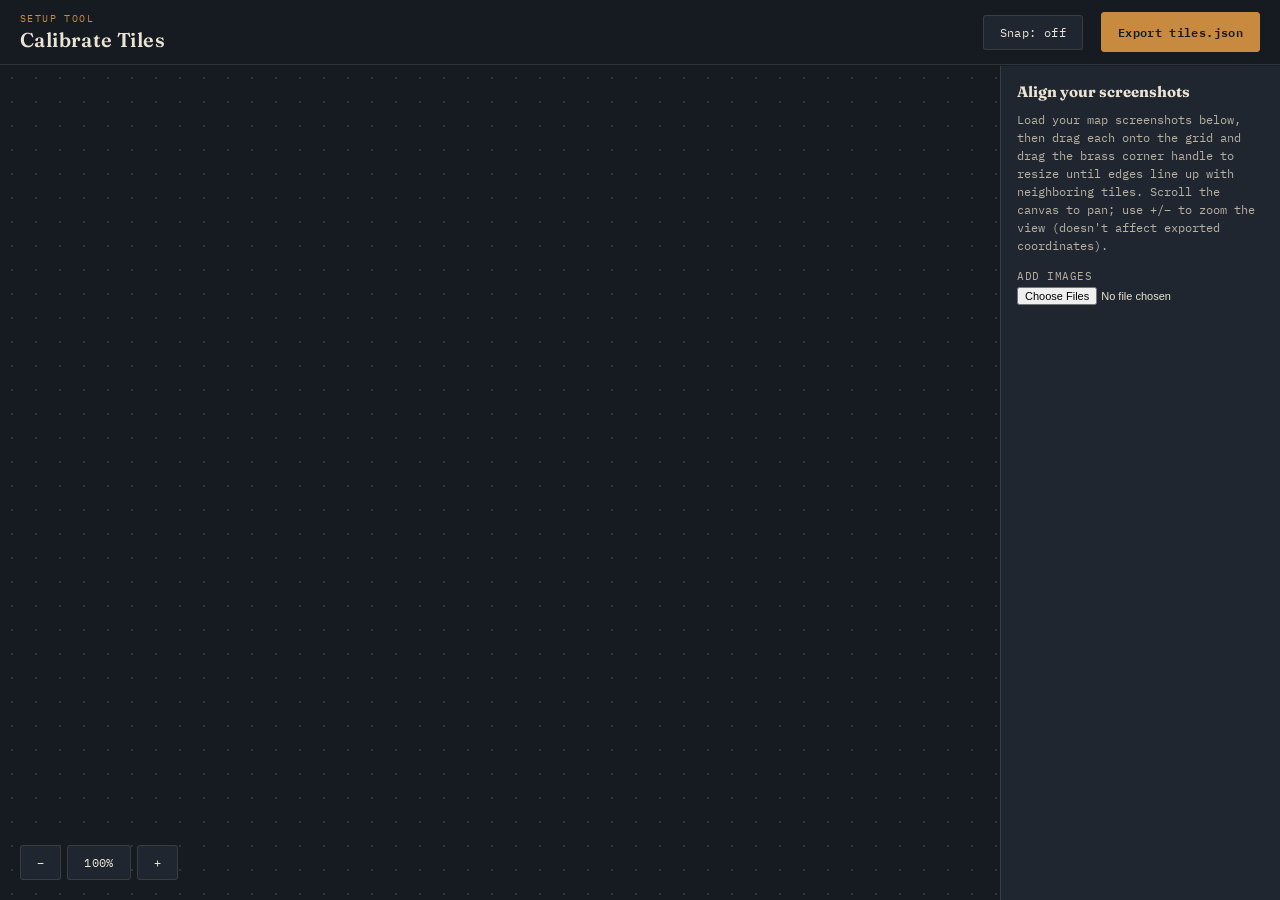
<file: calibrate.html>
<!doctype html>
<html lang="en">
<head>
<meta charset="utf-8" />
<meta name="viewport" content="width=device-width, initial-scale=1" />
<title>Calibrate Map Tiles</title>
<link rel="preconnect" href="https://fonts.googleapis.com">
<link href="https://fonts.googleapis.com/css2?family=Fraunces:wght@600;700&family=Inter:wght@400;500;600&family=IBM+Plex+Mono:wght@400;500&display=swap" rel="stylesheet">
<link rel="stylesheet" href="css/style.css" />
<style>
  #cal-topbar { position: fixed; top:0; left:0; right:0; z-index: 50; }
  #cal-sidebar {
    position: fixed; top: 66px; right: 0; bottom: 0; width: 280px;
    background: var(--ink-2); border-left: 1px solid var(--line);
    padding: 16px; overflow-y: auto; font-family: var(--font-mono); font-size: 12.5px;
  }
  #cal-sidebar h3 { font-family: var(--font-display); font-size: 15px; margin: 0 0 10px; }
  #cal-sidebar .hint { color: var(--parchment-dim); line-height: 1.5; margin-bottom: 14px; }
  #cal-sidebar label { display:block; margin: 10px 0 4px; color: var(--parchment-dim); text-transform: uppercase; letter-spacing: .05em; font-size: 10.5px;}
  #file-input { width: 100%; font-size: 11px; }
  #workspace-wrap {
    position: fixed; top: 66px; left: 0; right: 280px; bottom: 0;
    overflow: auto; background: var(--ink);
    background-image: radial-gradient(var(--line) 1px, transparent 1px);
    background-size: 24px 24px;
  }
  #workspace {
    position: relative;
    width: 6000px; height: 6000px;
    transform-origin: 0 0;
  }
  .tile {
    position: absolute;
    border: 1px solid rgba(199,138,62,0.6);
    cursor: move;
    user-select: none;
  }
  .tile.selected { outline: 2px solid var(--brass); z-index: 5; }
  .tile img { width: 100%; height: 100%; display: block; pointer-events: none; }
  .tile .handle {
    position: absolute; right: -6px; bottom: -6px;
    width: 14px; height: 14px;
    background: var(--brass); border: 1px solid var(--ink);
    cursor: nwse-resize;
  }
  .tile .label {
    position: absolute; top: -20px; left: 0;
    font-family: var(--font-mono); font-size: 10px;
    background: var(--ink); color: var(--brass);
    padding: 2px 6px; white-space: nowrap;
  }
  .tile-row {
    display: flex; justify-content: space-between; align-items: center;
    padding: 6px 0; border-bottom: 1px solid var(--line);
  }
  .tile-row button { background:none; border:none; color: var(--danger); cursor:pointer; font-family: var(--font-mono); }
  #zoom-controls { position: fixed; bottom: 20px; left: 20px; z-index: 50; display:flex; gap:6px; }
</style>
</head>
<body>

<div id="topbar" style="position:fixed;">
  <h1><span class="eyebrow">Setup tool</span>Calibrate Tiles</h1>
  <div class="spacer"></div>
  <button class="btn" id="snap-toggle">Snap: off</button>
  <button class="btn primary" id="export-btn">Export tiles.json</button>
</div>

<div id="workspace-wrap">
  <div id="workspace"></div>
</div>

<div id="zoom-controls">
  <button class="btn" id="zoom-out">−</button>
  <button class="btn" id="zoom-reset">100%</button>
  <button class="btn" id="zoom-in">+</button>
</div>

<div id="cal-sidebar">
  <h3>Align your screenshots</h3>
  <p class="hint">
    Load your map screenshots below, then drag each onto the grid and drag the brass corner handle to resize until edges line up with neighboring tiles. Scroll the canvas to pan; use +/− to zoom the view (doesn't affect exported coordinates).
  </p>
  <label>Add images</label>
  <input id="file-input" type="file" accept="image/*" multiple />
  <div id="tile-list" style="margin-top:16px;"></div>
</div>

<div class="modal-backdrop" id="export-modal">
  <div class="modal">
    <header><div class="eyebrow">Export</div><h2>tiles.json ready</h2></header>
    <div class="content">
      <p class="hint">
        Downloaded. Move it to <code>data/tiles.json</code> in your repo, and make sure
        each image file listed inside it exists at that same path under <code>images/tiles/</code>.
      </p>
    </div>
    <footer><button class="btn primary" id="export-close">Done</button></footer>
  </div>
</div>

<script src="js/calibrate.js"></script>
</body>
</html>
</file>
<file: css/style.css>
:root {
  --ink:        #161b22;
  --ink-2:      #1f2630;
  --parchment:  #ece4d3;
  --parchment-dim: #b9b0a0;
  --brass:      #c78a3e;
  --brass-dim:  #8c6530;
  --verified:   #6f9a72;
  --pending:    #7c85c9;
  --adopt:      #caa14b;
  --danger:     #b5533f;
  --pin-glow:   rgba(199, 138, 62, 0.65);
  --pin-outline: #161b22;
  --line:       rgba(236, 228, 211, 0.12);
  --shadow:     0 8px 28px rgba(0,0,0,0.45);
  --radius:     3px;
  --font-display: "Fraunces", Georgia, serif;
  --font-body:  "Inter", system-ui, sans-serif;
  --font-mono:  "IBM Plex Mono", ui-monospace, monospace;
}

* { box-sizing: border-box; }
html, body { height: 100%; margin: 0; }
body {
  background: var(--ink);
  color: var(--parchment);
  font-family: var(--font-body);
  overflow: hidden;
}

/* ── Top bar ─────────────────────────────────────────────────────────── */
#topbar {
  position: fixed;
  top: 0; left: 0; right: 0;
  z-index: 1000;
  display: flex;
  align-items: center;
  gap: 18px;
  padding: 12px 20px;
  background: linear-gradient(to bottom, rgba(22,27,34,0.96), rgba(22,27,34,0.85));
  border-bottom: 1px solid var(--line);
  backdrop-filter: blur(6px);
}
#topbar h1 {
  font-family: var(--font-display);
  font-weight: 600;
  font-size: 20px;
  letter-spacing: 0.02em;
  margin: 0;
  white-space: nowrap;
}
#topbar h1 .eyebrow {
  display: block;
  font-family: var(--font-mono);
  font-size: 10px;
  font-weight: 400;
  letter-spacing: 0.14em;
  text-transform: uppercase;
  color: var(--brass);
  margin-bottom: 2px;
}

.spacer { flex: 1; }

.pill-toggle {
  display: flex;
  border: 1px solid var(--line);
  border-radius: 999px;
  overflow: hidden;
  font-family: var(--font-mono);
  font-size: 12px;
}
.pill-toggle button {
  background: transparent;
  border: none;
  color: var(--parchment-dim);
  padding: 8px 16px;
  cursor: pointer;
  transition: background 0.15s, color 0.15s;
}
.pill-toggle button.active {
  background: var(--brass);
  color: var(--ink);
  font-weight: 600;
}
.pill-toggle button:hover:not(.active) { color: var(--parchment); }

.btn {
  font-family: var(--font-mono);
  font-size: 12px;
  letter-spacing: 0.03em;
  border: 1px solid var(--line);
  background: var(--ink-2);
  color: var(--parchment);
  padding: 9px 16px;
  border-radius: var(--radius);
  cursor: pointer;
  transition: border-color 0.15s, color 0.15s;
}
.btn:hover { border-color: var(--brass); color: var(--brass); }
.btn.primary {
  background: var(--brass);
  color: var(--ink);
  border-color: var(--brass);
  font-weight: 600;
}
.btn.primary:hover { background: var(--brass-dim); border-color: var(--brass-dim); color: var(--parchment); }
.btn.placing { background: var(--danger); border-color: var(--danger); color: var(--parchment); }
.btn.danger { border-color: var(--danger); color: var(--danger); }
.btn.danger:hover { background: var(--danger); color: var(--parchment); }
#progress-btn {
  border-color: var(--pending);
  color: var(--pending);
}
#progress-btn:hover { background: var(--pending); border-color: var(--pending); color: var(--ink); }
.owner-review-actions { display: flex; gap: 8px; margin-top: 8px; }
.owner-review-actions .btn { flex: 1; padding: 6px 10px; font-size: 12px; }

/* ── Map ─────────────────────────────────────────────────────────────── */
#map {
  position: absolute;
  inset: 0;
  background: var(--ink);
}
.leaflet-container { background: var(--ink); }

/* dotted survey-grid backdrop under the tiles */
.map-grid-bg {
  background-image: radial-gradient(var(--line) 1px, transparent 1px);
  background-size: 28px 28px;
}

.leaflet-popup-content-wrapper {
  background: var(--parchment);
  color: var(--ink);
  border-radius: var(--radius);
  box-shadow: var(--shadow);
}
.leaflet-popup-tip { background: var(--parchment); }
.leaflet-popup-content { margin: 0; width: 260px !important; }

.marker-card { position: relative; }
.marker-card.owner-deletable .body { padding-bottom: 46px; }
.delete-marker-btn {
  position: absolute;
  right: 10px; bottom: 10px;
  width: 30px; height: 30px;
  border-radius: 50%;
  background: var(--ink-2);
  border: 1px solid var(--line);
  color: var(--danger);
  font-size: 14px;
  line-height: 1;
  display: flex;
  align-items: center;
  justify-content: center;
  cursor: pointer;
  box-shadow: var(--shadow);
  transition: background 0.15s, color 0.15s, border-color 0.15s;
}
.delete-marker-btn:hover { background: var(--danger); border-color: var(--danger); color: #fff; }

.marker-card img {
  width: 100%;
  height: 150px;
  object-fit: cover;
  display: block;
  clip-path: polygon(0 0, 100% 0, 100% 96%, 97% 100%, 3% 100%, 0 96%);
}
.marker-card .body { padding: 12px 14px 14px; }
.marker-card .cat {
  font-family: var(--font-mono);
  font-size: 10px;
  text-transform: uppercase;
  letter-spacing: 0.1em;
  color: var(--brass-dim);
}
.marker-card h3 {
  font-family: var(--font-display);
  font-size: 17px;
  margin: 3px 0 6px;
}
.marker-card p { font-size: 13px; line-height: 1.45; margin: 0; color: #3a3226; }
.marker-card .ig-coords {
  font-family: var(--font-mono);
  font-size: 12px;
  color: var(--brass);
  margin: 6px 0 0;
}
.marker-card .pr-tag {
  display: inline-block;
  margin-top: 8px;
  font-family: var(--font-mono);
  font-size: 10.5px;
  color: var(--pending);
  border: 1px solid var(--pending);
  padding: 2px 8px;
  border-radius: 999px;
}
.marker-card a.pr-link { font-size: 11px; }
.marker-card.done h3 { text-decoration: line-through; color: #6b6252; }
.marker-card .tag-chips { margin: 6px 0 2px; }
.marker-card .tag-chip {
  display: inline-block;
  font-family: var(--font-mono);
  font-size: 10px;
  text-transform: lowercase;
  color: var(--brass-dim);
  border: 1px solid var(--brass-dim);
  padding: 1px 7px;
  border-radius: 999px;
  margin: 0 4px 4px 0;
}
.marker-card .complete-toggle {
  display: block;
  width: 100%;
  margin-top: 10px;
  font-family: var(--font-mono);
  font-size: 11.5px;
  letter-spacing: 0.03em;
  border: 1px solid var(--verified);
  background: transparent;
  color: var(--verified);
  padding: 7px 0;
  border-radius: var(--radius);
  cursor: pointer;
}
.marker-card .complete-toggle:hover { background: rgba(111,154,114,0.12); }
.marker-card .complete-toggle.is-done {
  background: var(--verified);
  color: var(--ink);
  border-color: var(--verified);
  font-weight: 600;
}

.tag-chip-btn {
  font-family: var(--font-mono);
  font-size: 11px;
  background: var(--ink);
  border: 1px solid var(--line);
  color: var(--parchment-dim);
  padding: 4px 10px;
  border-radius: 999px;
  cursor: pointer;
}
.tag-chip-btn:hover { border-color: var(--brass); color: var(--brass); }

/* ── smooth marker fade during zoom (pairs with markerZoomAnimation:false) ─
   Leaflet's default behavior for non-zoom-animated markers is to snap
   `visibility: hidden` on at zoom start and snap it back off at zoom end —
   that instant on/off is the "blip". visibility can't be transitioned by
   itself, so we override it: keep markers visible and drive an opacity
   transition instead. transition lives on .leaflet-marker-icon (present on
   every marker at all times) so both the fade-out (zoom start) and the
   fade-in (zoom end) animate, not just one direction. */
.leaflet-marker-icon {
  transition: opacity 0.16s ease;
}
.leaflet-zoom-anim .leaflet-zoom-hide {
  visibility: visible !important;
  opacity: 0 !important;
  pointer-events: none;
}

/* pin icons */
.pin {
  width: 26px; height: 26px;
  border-radius: 50% 50% 50% 0;
  transform: rotate(-45deg);
  border: 2px solid var(--pin-outline);
  box-shadow: 0 2px 6px rgba(0,0,0,0.5);
}
body.pin-glow-on .pin {
  box-shadow: 0 2px 6px rgba(0,0,0,0.5), 0 0 10px 3px var(--pin-glow);
}
.pin.verified { background: var(--verified); }
.pin.pending  { background: var(--pending); }
.pin.adopt    { background: var(--adopt); }
.pin.adopt::after {
  content: "★";
  position: absolute;
  inset: 0;
  display: flex;
  align-items: center;
  justify-content: center;
  transform: rotate(45deg);
  color: var(--ink);
  font-size: 11px;
}
.pin.done { background: #4a5245; opacity: 0.55; }
.pin.done::after {
  content: "✓";
  position: absolute;
  inset: 0;
  display: flex;
  align-items: center;
  justify-content: center;
  transform: rotate(45deg);
  color: var(--parchment);
  font-size: 12px;
}
.pin.pending::after {
  content: "?";
  position: absolute;
  inset: 0;
  display: flex;
  align-items: center;
  justify-content: center;
  transform: rotate(45deg);
  color: var(--ink);
  font-family: var(--font-mono);
  font-weight: 700;
  font-size: 13px;
}

/* ── Placement banner ────────────────────────────────────────────────── */
#place-banner {
  position: fixed;
  bottom: 24px; left: 50%;
  transform: translateX(-50%);
  z-index: 1000;
  background: var(--danger);
  color: var(--parchment);
  font-family: var(--font-mono);
  font-size: 12.5px;
  padding: 10px 20px;
  border-radius: 999px;
  box-shadow: var(--shadow);
  display: none;
}
#place-banner.show { display: block; }

/* ── Modal ───────────────────────────────────────────────────────────── */
.modal-backdrop {
  position: fixed; inset: 0;
  background: rgba(10,12,16,0.72);
  z-index: 2000;
  display: none;
  align-items: center;
  justify-content: center;
  padding: 20px;
}
.modal-backdrop.show { display: flex; }
.modal {
  background: var(--ink-2);
  border: 1px solid var(--line);
  border-radius: 6px;
  width: 100%;
  max-width: 440px;
  max-height: 88vh;
  overflow-y: auto;
  box-shadow: var(--shadow);
}
.modal header {
  padding: 18px 22px;
  border-bottom: 1px solid var(--line);
}
.modal header .eyebrow {
  font-family: var(--font-mono);
  font-size: 10px;
  letter-spacing: 0.14em;
  text-transform: uppercase;
  color: var(--brass);
}
.modal header h2 {
  font-family: var(--font-display);
  font-size: 20px;
  margin: 4px 0 0;
}
.modal .content { padding: 18px 22px; }
.modal label {
  display: block;
  font-family: var(--font-mono);
  font-size: 11px;
  letter-spacing: 0.05em;
  text-transform: uppercase;
  color: var(--parchment-dim);
  margin: 14px 0 6px;
}
.modal label:first-child { margin-top: 0; }
.modal input, .modal select, .modal textarea {
  width: 100%;
  background: var(--ink);
  border: 1px solid var(--line);
  color: var(--parchment);
  padding: 9px 11px;
  border-radius: var(--radius);
  font-family: var(--font-body);
  font-size: 13.5px;
}
.modal textarea { resize: vertical; min-height: 70px; }
.modal input:focus, .modal select:focus, .modal textarea:focus {
  outline: none; border-color: var(--brass);
}
.modal footer {
  display: flex;
  gap: 10px;
  justify-content: flex-end;
  padding: 16px 22px;
  border-top: 1px solid var(--line);
}
.hint {
  font-size: 12px;
  color: var(--parchment-dim);
  line-height: 1.5;
  margin-top: 4px;
}
.modal code {
  font-family: var(--font-mono);
  background: var(--ink);
  padding: 1px 5px;
  border-radius: 2px;
  font-size: 12px;
}
.coord-readout {
  font-family: var(--font-mono);
  font-size: 12px;
  color: var(--brass);
}

/* ── Loading / empty states ──────────────────────────────────────────── */
#status-toast {
  position: fixed;
  top: 64px; left: 50%;
  transform: translateX(-50%);
  z-index: 1500;
  font-family: var(--font-mono);
  font-size: 12px;
  background: var(--ink-2);
  border: 1px solid var(--line);
  padding: 8px 16px;
  border-radius: 999px;
  display: none;
}
#status-toast.show { display: block; }

::-webkit-scrollbar { width: 10px; }
::-webkit-scrollbar-thumb { background: var(--ink-2); border-radius: 999px; border: 2px solid var(--ink); }

:focus-visible { outline: 2px solid var(--brass); outline-offset: 2px; }

@media (max-width: 640px) {
  #topbar { flex-wrap: wrap; padding: 10px 14px; }
  #topbar h1 { font-size: 16px; }
}

/* ══════════════════════════════════════════════════════════════════════
   Sidebar: filters + bulk actions + appearance
   ══════════════════════════════════════════════════════════════════════ */
#sidebar {
  position: fixed;
  top: 0; bottom: 0; left: 0;
  width: 300px;
  max-width: 86vw;
  background: var(--ink-2);
  border-right: 1px solid var(--line);
  z-index: 1600;
  padding: 20px 18px 32px;
  overflow-y: auto;
  transform: translateX(-100%);
  transition: transform 0.2s ease;
  box-shadow: var(--shadow);
}
#sidebar.open { transform: translateX(0); }
#sidebar::-webkit-scrollbar { width: 8px; }
#sidebar::-webkit-scrollbar-track { background: transparent; }
#sidebar::-webkit-scrollbar-thumb { background: var(--line); border-radius: 4px; }
#sidebar::-webkit-scrollbar-thumb:hover { background: var(--brass-dim); }
#sidebar-tab {
  position: fixed;
  top: 50%;
  left: 0;
  transform: translateY(-50%);
  z-index: 1650;
  width: 34px;
  height: 74px;
  background: var(--ink-2);
  border: 2px solid var(--line);
  border-left: none;
  border-radius: 0 8px 8px 0;
  color: var(--brass);
  font-size: 22px;
  line-height: 1;
  cursor: pointer;
  box-shadow: var(--shadow);
  transition: left 0.2s ease, opacity 0.2s ease;
  display: flex;
  align-items: center;
  justify-content: center;
  opacity: 1;
}
#sidebar-tab:hover { color: var(--parchment); opacity: 1; }
#sidebar-tab.open { left: 300px; opacity: 0.5; }
#sidebar-tab.open:hover { opacity: 1; }
@media (max-width: 640px) {
  #sidebar-tab.open { left: 88vw; }
}
.sidebar-header {
  display: flex; align-items: center; justify-content: space-between;
  margin-bottom: 20px;
  padding-bottom: 14px;
  border-bottom: 1px solid var(--line);
}
.sidebar-header h2 {
  font-family: var(--font-display);
  font-weight: 600;
  font-size: 20px;
  margin: 0;
  letter-spacing: 0.01em;
}
.icon-btn {
  background: none; border: none; color: var(--parchment-dim);
  font-size: 22px; line-height: 1; cursor: pointer; padding: 0 4px;
  transition: color 0.15s;
}
.icon-btn:hover { color: var(--brass); }

.sidebar-section {
  margin-bottom: 16px;
  padding: 14px 16px 16px;
  border-radius: 8px;
  background: var(--ink);
  border: 1px solid var(--line);
}
.sidebar-section:last-child { margin-bottom: 0; }
.sidebar-section-title {
  font-family: var(--font-mono);
  font-size: 11px;
  font-weight: 600;
  text-transform: uppercase;
  letter-spacing: 0.09em;
  color: var(--brass);
  margin: 0 0 12px;
  padding-bottom: 10px;
  border-bottom: 1px solid var(--line);
}
.mini-link {
  background: none; border: none; color: var(--parchment-dim);
  font-family: var(--font-mono); font-size: 10.5px;
  text-transform: none; letter-spacing: normal;
  cursor: pointer; padding: 0;
  transition: color 0.15s;
}
.mini-link:hover { color: var(--brass); }
.check-list {
  max-height: 240px;
  overflow-y: auto;
  display: flex;
  flex-direction: column;
  gap: 2px;
  padding-right: 4px;
  margin: 0 -8px;
}
.check-row {
  display: flex; align-items: center; gap: 9px;
  font-size: 13px; cursor: pointer; user-select: none;
  text-transform: capitalize;
  padding: 6px 8px;
  border-radius: 5px;
  transition: background 0.12s;
}
.check-row:hover { background: var(--line); }
.check-row input { width: auto; margin: 0; accent-color: var(--brass); }

/* ══════════════════════════════════════════════════════════════════════
   Light mode
   ══════════════════════════════════════════════════════════════════════ */
body[data-theme="light"] {
  --ink:        #f3ede0;
  --ink-2:      #ffffff;
  --parchment:  #211c12;
  --parchment-dim: #746a58;
  --line:       rgba(22,27,34,0.12);
  --shadow:     0 8px 28px rgba(0,0,0,0.15);
  --pin-glow:   rgba(45, 130, 190, 0.5);
  --pin-outline: #1f3a5f;
}
#theme-select {
  width: 100%;
  background: var(--ink);
  border: 1px solid var(--line);
  color: var(--parchment);
  padding: 9px 11px;
  border-radius: var(--radius);
  font-family: var(--font-body);
  font-size: 13.5px;
}
#theme-select:focus { outline: none; border-color: var(--brass); }


/* ── Eastern: vermillion shrine gates, cream paper, ink & gold ────────── */
body[data-theme="eastern"] {
  --ink:        #241012;
  --ink-2:      #34181b;
  --parchment:  #fbeee0;
  --parchment-dim: #cba98f;
  --brass:      #c5303f;
  --brass-dim:  #8f2028;
  --verified:   #6f8f5b;
  --pending:    #9a7bc9;
  --adopt:      #dba53c;
  --danger:     #7a1f24;
  --line:       rgba(251, 238, 224, 0.14);
  --shadow:     0 8px 28px rgba(20, 4, 4, 0.5);
  --pin-glow:   rgba(219, 165, 60, 0.7);
  --pin-outline: #dba53c;
}

/* ── Royal: deep amethyst and old gold ────────────────────────────────── */
body[data-theme="royal"] {
  --ink:        #120a24;
  --ink-2:      #1d1140;
  --parchment:  #f3ecff;
  --parchment-dim: #b7a6d9;
  --brass:      #d4af37;
  --brass-dim:  #a3822a;
  --verified:   #4f9d69;
  --pending:    #6c7ee6;
  --adopt:      #d4af37;
  --danger:     #a23b4a;
  --line:       rgba(228, 214, 255, 0.14);
  --shadow:     0 8px 28px rgba(4, 0, 16, 0.55);
  --pin-glow:   rgba(140, 110, 230, 0.65);
  --pin-outline: #9b6ee6;
}

/* ── Plasma: hot magenta/orange gradient energy ───────────────────────── */
body[data-theme="plasma"] {
  --ink:        #0a0016;
  --ink-2:      #170027;
  --parchment:  #fbeaf6;
  --parchment-dim: #c497bd;
  --brass:      #e0479e;
  --brass-dim:  #9c2f79;
  --verified:   #2fc9a0;
  --pending:    #4d5fe0;
  --adopt:      #f4a300;
  --danger:     #ff4d4d;
  --line:       rgba(224, 71, 158, 0.18);
  --shadow:     0 8px 28px rgba(10, 0, 20, 0.55);
  --pin-glow:   rgba(79, 245, 214, 0.7);
  --pin-outline: #4ff5d6;
}

/* ══════════════════════════════════════════════════════════════════════
   Lightbox (click a marker photo to enlarge)
   ══════════════════════════════════════════════════════════════════════ */
#lightbox {
  position: fixed; inset: 0; z-index: 3000;
  background: rgba(0,0,0,0.86);
  display: none; align-items: center; justify-content: center;
  padding: 30px; cursor: zoom-out;
}
#lightbox.show { display: flex; }
#lightbox img {
  max-width: 92vw; max-height: 92vh;
  border-radius: 4px;
  box-shadow: 0 12px 40px rgba(0,0,0,0.6);
}
.marker-card img { cursor: zoom-in; }

/* ══════════════════════════════════════════════════════════════════════
   Report-a-problem flag inside a marker card
   ══════════════════════════════════════════════════════════════════════ */
.report-flag {
  display: inline-block;
  margin: 10px 6px 0 0;
  font-family: var(--font-mono);
  font-size: 10.5px;
  color: var(--danger);
  background: transparent;
  border: 1px solid var(--danger);
  padding: 3px 9px;
  border-radius: 999px;
  cursor: pointer;
}
.report-flag:hover { background: var(--danger); color: #fff; }

/* ══════════════════════════════════════════════════════════════════════
   Marker style variants
   ══════════════════════════════════════════════════════════════════════ */
.pin.group-boss::before {
  content: "☠";
  position: absolute; inset: 0;
  display: flex; align-items: center; justify-content: center;
  transform: rotate(45deg);
  color: var(--ink); font-size: 12px;
}
.pin.group-miniboss::before {
  content: "⚔";
  position: absolute; inset: 0;
  display: flex; align-items: center; justify-content: center;
  transform: rotate(45deg);
  color: var(--ink); font-size: 10px;
}

.pin-custom {
  width: 30px; height: 30px;
  background-size: cover;
  background-position: center;
  border-radius: 6px;
  border: 2px solid var(--pin-outline);
  box-shadow: 0 2px 6px rgba(0,0,0,0.5);
}
.pin-custom.pending { border-color: var(--pending); }
.pin-custom.adopt { border-color: var(--adopt); }
.pin-custom.done { opacity: 0.5; }

/* ══════════════════════════════════════════════════════════════════════
   Custom marker-image upload rows (style modal)
   ══════════════════════════════════════════════════════════════════════ */
.style-row {
  display: flex;
  align-items: center;
  justify-content: space-between;
  gap: 10px;
  padding: 10px 0;
  border-bottom: 1px solid var(--line);
}
.style-row:last-child { border-bottom: none; }
.style-row-label { font-size: 13px; flex: 1; }
.style-row-controls { display: flex; align-items: center; gap: 8px; }
.style-preview {
  width: 32px; height: 32px;
  object-fit: cover;
  border-radius: 5px;
  border: 1px solid var(--line);
}
.style-preview-empty {
  width: 32px; height: 32px;
  border-radius: 5px;
  border: 1px dashed var(--line);
  display: inline-block;
}
.style-file-input {
  font-size: 11px;
  max-width: 118px;
  padding: 0;
  border: none;
  background: none;
}
.style-remove-btn { padding: 5px 9px; font-size: 10.5px; }

@media (max-width: 640px) {
  #sidebar { width: 88vw; }
}
</file>
